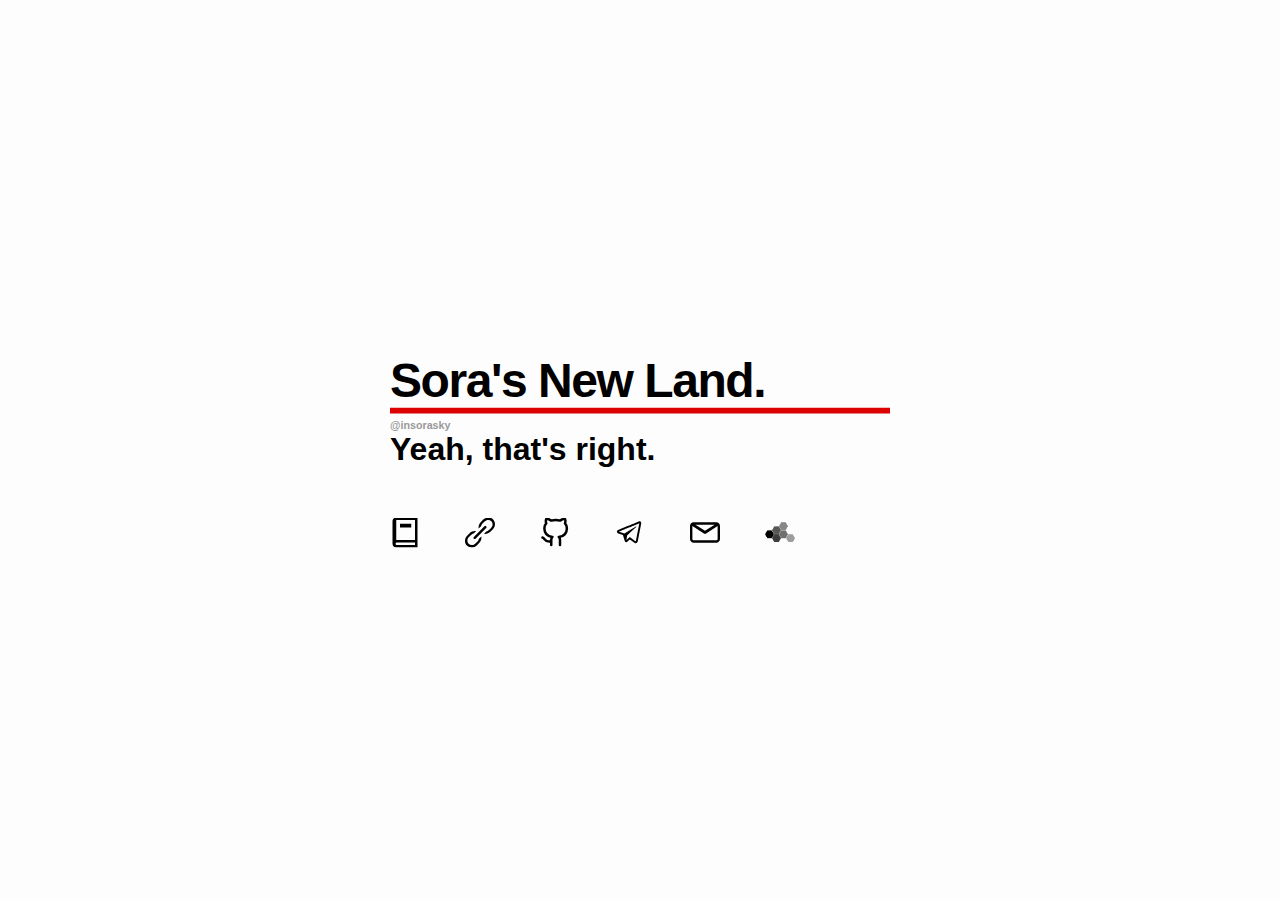
<file: index.html>
<!DOCTYPE html>
<html>
  <head>
    <link rel="stylesheet" href="style.css">
    <link rel="stylesheet" href="https://cdn.staticfile.org/bootstrap/5.1.3/css/bootstrap.min.css">
    <script src="https://cdn.staticfile.org/bootstrap/5.1.3/js/bootstrap.min.js"></script>
    <meta name="viewport" content="width=device-width, initial-scale=1.0, maximum-scale=1.0, user-scalable=0">
    <title>Sora's Homepage</title>
  </head>
  <body>
    <div class="center-box">
      <div class="title">
        <h1>Sora's New Land.</h1>
      </div>
      <div class="username">
        <h6>@insorasky</h6>
      </div>
      <div class="subtitle">
        <h1>Yeah, that's right.</h1>
      </div>
      <div class="links">
        <a href="https://blog.sorasky.in/" title="inSoraSky BLOG" class="link-item"><div class="link-icon" style="background-image: url('images/blog.svg');"></div></a>
        <a href="https://blog.sorasky.in/friends" title="My friends" class="link-item"><div class="link-icon" style="background-image: url('images/links.svg');"></div></a>
        <a href="https://github.com/insorasky" title="GitHub" class="link-item"><div class="link-icon" style="background-image: url('images/github.svg');"></div></a>
        <a href="https://t.me/TheresaJune" title="Telegram" class="link-item"><div class="link-icon" style="background-image: url('images/telegram.svg');"></div></a>
        <a href="mailto:i@sorasky.in" title="E-mail" class="link-item"><div class="link-icon" style="background-image: url('images/email.svg');"></div></a>
        <a href="https://dn42.mol.moe" title="MolMoe DN42" class="link-item"><div class="link-icon" style="background-image: url('images/dn42.png');"></div></a>
      </div>
    </div>
  </body>
</html>
</file>
<file: style.css>
* {
    margin: 0;
    padding: 0;
    background-color: #FDFDFD;
    font-family:-apple-system,BlinkMacSystemFont,segoe ui,Roboto,Oxygen-Sans,Ubuntu,Cantarell,helvetica neue,sans-serif;
}

.center-box {
    position: absolute;
    top: 50%;
    left: 50%;
    -webkit-transform: translate(-50%, -50%);
    -moz-transform: translate(-50%, -50%);
    -ms-transform: translate(-50%, -50%);
    -o-transform: translate(-50%, -50%);
    transform: translate(-50%, -50%);
}

.center-box {
    width: 500px;
}

.title {
    border-bottom: solid 6px #DD0000;
    margin-bottom: 5px;
}

.links {
    display: flex;
    margin-top: 50px;
    height: 30px;
}

.link-item {
    height: 30px;
    width: 30px;
    background-size: 100% 100%;
    margin-right: 45px;
}

.link-icon {
    height: 30px;
    width: 30px;
    background-size: 100% 100%;
}

.title h1 {
    font-size: 3em;
    font-weight: bold;
    letter-spacing: -.03em;
}

.username {
    color: #999999;
}

@media screen and (max-width: 600px) {
    .center-box {
        width: 85%;
    }
    .link-item {
        margin-right: 25px;
    }
}
</file>
